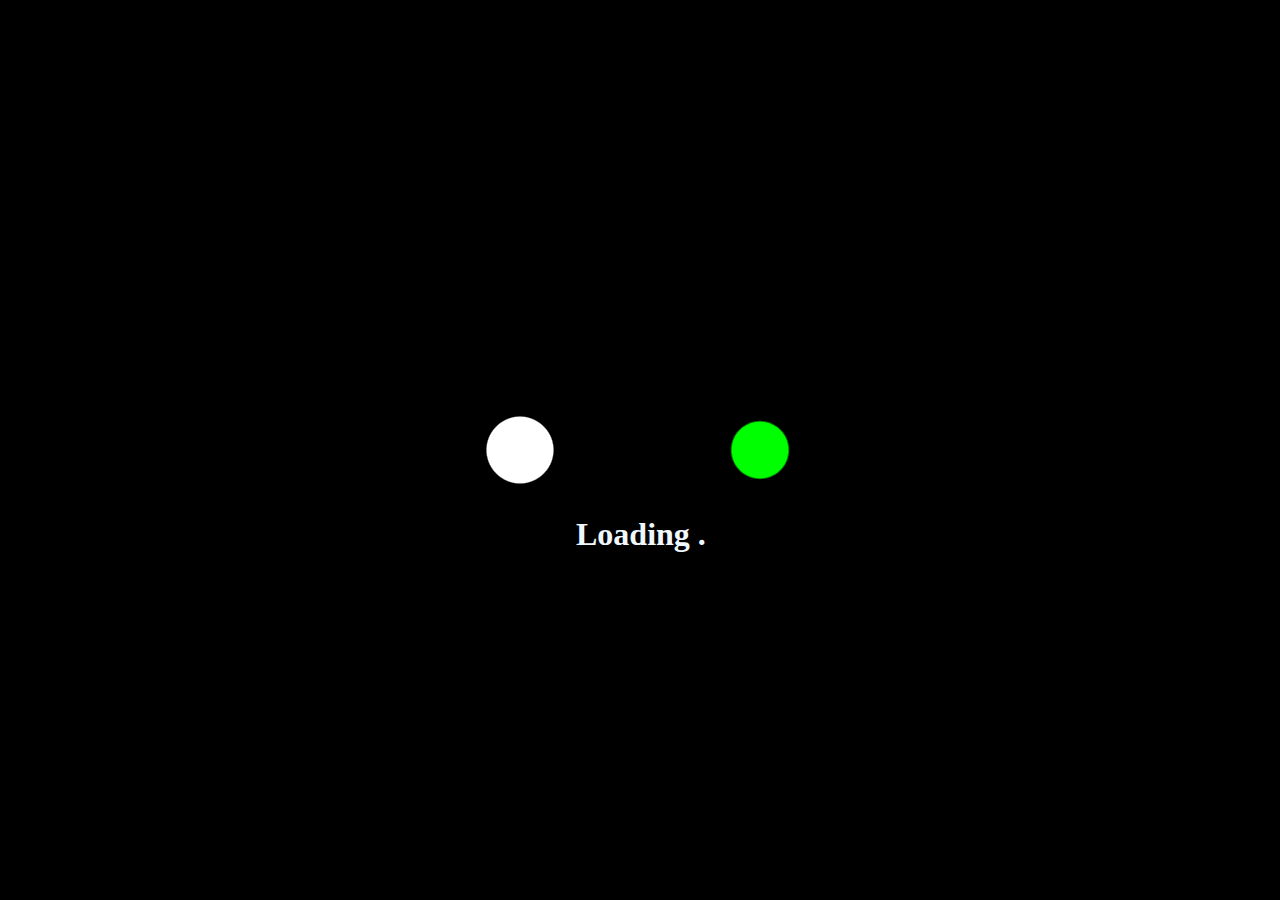
<file: index.html>
<!DOCTYPE html>
<html>
  <!--Author: ADAM
        Github: github.com/Adam Zein-adk
        Facebook: facebook.com/forkhaki
    -->
  <head>
    <title>Welcome SEA Salon</title>
    <meta name="viewport" content="width=device-width, initial-scale=1" />
    <link rel="shortcut icon" href="images/Iconslogo/rsz_logo_1-150x150.png" />

    <style>
      html,body{
          background:#000;
          margin:0;
      }
      .centered{
          width:400px;
          height:400px;
          position:absolute;
          top:50%;
          left:50%;
          transform:translate(-50%,-50%);
          background:#000;
          filter: blur(10px) contrast(20);
      }
      .circle-1,.circle-2{
          width:70px;
          height:70px;
          position:absolute;
          background:#fff;
          border-radius:50%;
          top:50%;left:50%;
          transform:translate(-50%,-50%);
      }

      /*
      The below code will animate the circle balls using css animation
      */
      .circle-1{
          left:20%;
          animation:osc-l 1.5s ease-in infinite;
          background-color: #fff;
      }
      .circle-2{
          left:80%;
          animation:osc-r 1.5s ease-in infinite;
          background: #2b2;
      }
      @keyframes osc-l{
          0%{left:20%;}
          50%{left:50%;}
          100%{left:20%;}
      }
      @keyframes osc-r{
          0%{left:80%;}
          50%{left:50%;}
          100%{left:80%;}
      }

      .text h1{
          color: aliceblue;
          top: 55%;
          position: absolute;
          left: 45%;
          font-weight: bold;
      }
      .text h1:after{
          content: ".";
          position: absolute;
          animation: caret infinite;
          animation-duration: 1.5s;
          animation-timing-function: steps(20, end);
      }


      @keyframes caret {
          0%, 100% {
            opacity: 0;
          }
          50% {
            opacity: 1;
          }
        }
    </style>
  </head>
  <body>
    <div class="centered">
      <div class="circle-1"></div>
      <div class="circle-2"></div>
    </div>
    <div class="text"><h1>Loading&nbsp;</h1></div>
    <script>
      //The below script changes the page to home after 2.3s using timeout function.
      setTimeout(function () {
        window.location.href = "home.html";
      }, 2300);
    </script>
  </body>
</html>
</file>
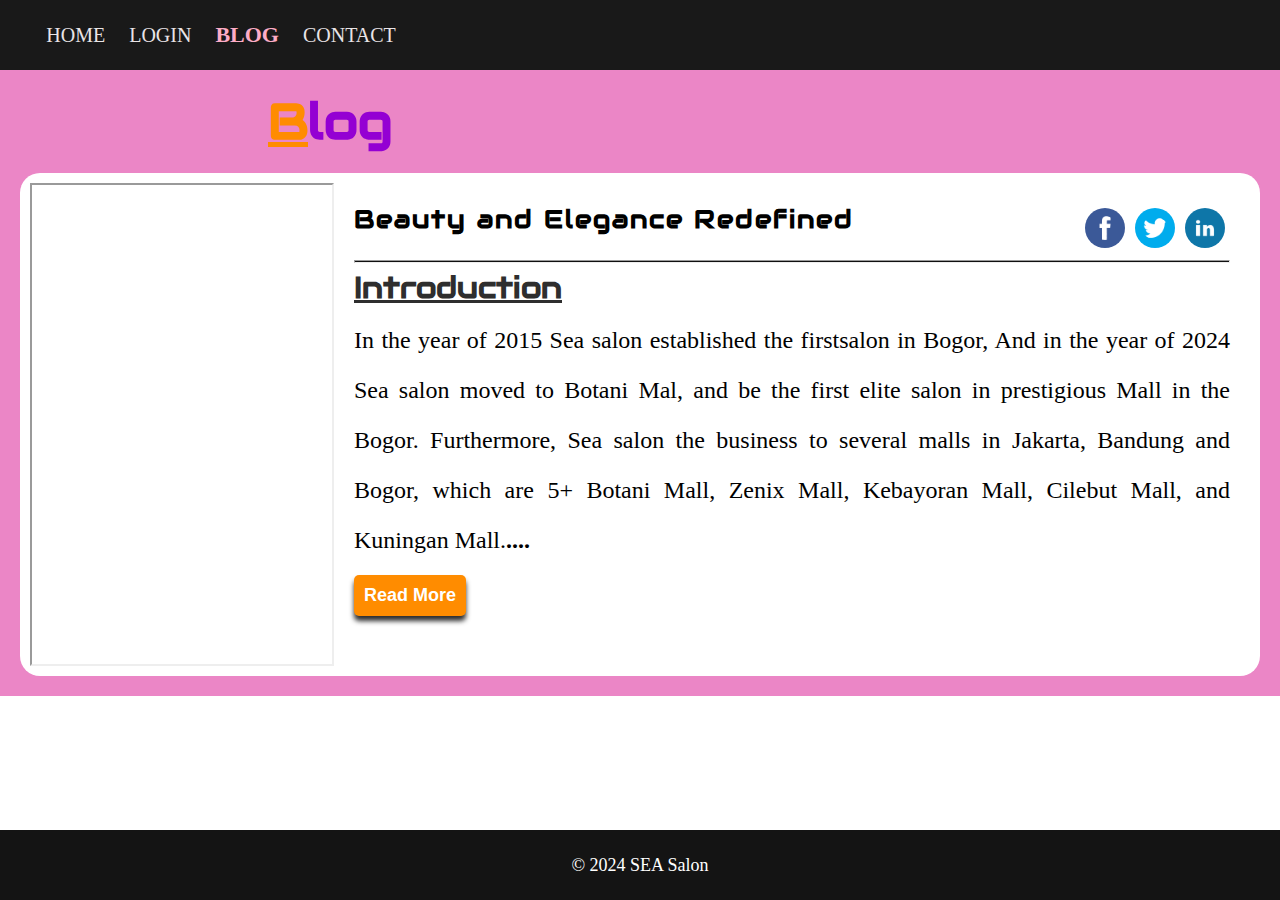
<file: blog.html>
<!DOCTYPE html>
<html>
    <head>
      <meta charset="utf-8">
      <meta lang="en">
       <meta name="viewport" content="width=device-width, initial-scale=1">
       <link rel="shortcut icon" href="images/Iconslogo/rsz_logo_1-150x150.png" />
        <link href="css/blog.css" type="text/css" rel="stylesheet">
        <link href="css/style.css" rel="stylesheet" type="text/css">
        <link href="https://fonts.googleapis.com/css?family=Audiowide|Baloo+Tamma|Kelly+Slab|Neucha|Righteous&display=swap" rel="stylesheet">
    <style>
        .toggle{
            height: 0px;
            background-color: #2e2e2e;
        }
        #open{
            color: rgb(248, 143, 196);
        }
        @media only screen and (max-width: 800px){
            .toggle{
                height: 50px;
            }
            
        }
    </style>
    </head>
    <body>
        <div class="toggle">
            <span style="font-size:40px;cursor:pointer;margin-left: 10px;" onclick="openNav()" id="open">&#9776; </span>
        </div>
       <div id="myNav" class="navbar" style="background-color: rgba(0,0,0,0.9);">
          <a href="javascript:void(0)" class="closebtn" onclick="closeNav()" id="close">&times;</a>
          <div class="navbar-content">
            <a href="home.html">Home</a>
            <a href="login.html">Login</a>
            <a href="blog.html" id="active">Blog</a>
            <a href="contact.html">Contact</a>
          </div>
        </div>
        <div class="blog">
           <h1 style="color:darkviolet; position: relative; left: 20%;"><span style="color: darkorange; text-decoration: underline">B</span>log</h1>
            <div class="blog-main">
            <div class="main-part" id="main">
               <div class="row">
                <iframe src="https://www.google.com/maps/embed?pb=!1m18!1m12!1m3!1d7927.130729743669!2d106.79904147224201!3d-6.576405692792957!2m3!1f0!2f0!3f0!3m2!1i1024!2i768!4f13.1!3m3!1m2!1s0x2e69c43be92fb7f9%3A0x709482523803356a!2sTanah%20Sareal%2C%20Kec.%20Tanah%20Sereal%2C%20Kota%20Bogor%2C%20Jawa%20Barat!5e0!3m2!1sid!2sid!4v1719903030228!5m2!1sid!2sid" 
                 allowfullscreen="" loading="lazy" referrerpolicy="no-referrer-when-downgrade"></iframe>
               </div>
               <div class="cont-text">
                 <div  class="blog-header">
                 <span class="social-icons">
                     
                      <a href="https://www.facebook.com/s.html" target="_blank"><img src="images/Iconslogo/facebook-32.png" class="fa-facebook"></a>
                      
                      <a href="https://twitter.com/share?url=https://.com.np&amp;text=Adam Zein%20Adhikari&amp;hashtags=Adam Zein Adhikari" target="_blank"><img src="images/Iconslogo/twitter-32.png" class="fa-twitter"></a>
                      
                      <a href="https://www.linkedin.com/sh://ad" target="_blank"><img src="images/Iconslogo/linkedin-32.png" class="fa-linkedin"></a>
                      
                  </span>
                  Beauty and Elegance Redefined
                  <hr style="clear: both; height: 3px; background-color: #101010">
                 </div>
                   <p><b><span class="h2">Introduction</span></b><br>In the year of 2015 Sea salon established the firstsalon in Bogor, And in the year of 2024 Sea salon moved to Botani Mal, and be the first elite salon in prestigious Mall in the Bogor. Furthermore, Sea salon the business to several malls in Jakarta, Bandung and Bogor, which are 5+ Botani Mall, Zenix Mall, Kebayoran Mall, Cilebut Mall, and Kuningan Mall.<span id="dots" style="font-weight: bold;">....</span><span id="more">Today, it a common term that denotes various tools, machines and equipment. These all tools are invented by human to make tasks faster, easier, comfortable and more convenient. Even though technology has gone a very long way in making life more convenient for every one of us, technology has also brought along a variety of negative effects that we cannot overlook.
                       <br><b><span class="h2">
                        Haircuts and Styling</span></b><br>
                   If we say how old is technology, then we can get variety of answers. But I want to say technology is as old a life itself. We have always had different forms of technology so it is very much difficult for us to point out the concurrent and the exact invention of technology at every point of our civilization. All the daily requirements and tools that we use including mobile phones, internet, gas stove, air conditions, bikes, vehicles, refrigerators, heater etc all are the inventions of technology. Technology helps us in almost all of the fields including education, agriculture, research and so on. For example, today we are able to chat with each other in real time only with the help of technology. We can have video conferencing, real time chatting, audio transfer. We can hear that somewhere due to technology people are using holographic technique to make a virtual reality which looks real and accurate.
                       <br><b><span class="h2">Manicure and Pedicure</span></b><br>
                   Due to advancement and rapid growth of technology it is fine to improve our life and the process of living. However, there is too rapid increase in the addiction level of technology and this addiction can be very dangerous and disastrous. Recently, due to the addiction of popular video game PUBG we have heard many incidents. A friend killed another due to just not giving something inside game, a child killed his parents in India because his parents restrict him from playing such game. Many such incidents were happened due to the addiction in technology. Another very good example is our cell phones, no matter where you go, you will find people busy and focused on their phone than the real world. Today, every one in this society uses vehicles to travel to very short distance which lacks physical exercise. This causes many chronic diseases including diabetes, High blood pressure etc.
                       <br><b><span class="h2">Facial Treatments</span></b><br>
                   Although we are getting a lot of benefits from technology, we too face many problems through it. The first and the worst condition that is faced by using technology is pollution. Due to drastic increase in pollution of our environment, we are facing new diseases, global warming and depletion of various resources. Valuable resources are in the phase of extinct. We are getting too high temperature in summer and too low in winter due to global warming caused by technology.  Because of excessive of entertainment provided by technology in our daily lives, people don’t go outside and enjoy the nature.<br>
                   The technology has both positive and negative impact on daily lifestyle.h nature).
                       <br><b><span class="h2">Conclusion</span></b><br>
                   We can tell technology to be very addictive as a result of its convenience and the easy comfort sources with much better entertainment that it offers. It is however important that a person try to find a balance between nature and technology and not get too much of technology. If one can be able to do this, it is sure that one’s life will be changed for a better and one would be able to live a happy and free of stress-free life.
                   </span></p>
                   <button onclick="myFunction()" id="myBtn" class="btn-more">Read more</button>
               </div>
            </div>
        </div>
        </div>
        
        <!--Copyright Information-->
        <div class="copyright">
            <p>&copy; 2024 <a href="https://Adam Zein1.com.np">SEA Salon</a></p>
        </div>
        <script>
            function myFunction() {
                var dots = document.getElementById("dots");
                var moreText = document.getElementById("more");
                var btnText = document.getElementById("myBtn");
                var main = document.getElementById("main");
                var coimg = document.getElementById("coimg");
              if (dots.style.display === "none") {
                  dots.style.display = "inline";
                  btnText.innerHTML = "Read more";
                  moreText.style.display = "none";
                  main.style.display = "flex";
                  coimg.style.width = "350px";
                  
                  
              } else {
                  dots.style.display = "none";
                  btnText.innerHTML = "Read less";
                  moreText.style.display = "inline";
                  main.style.display = "block";
                  coimg.style.width = "100%";
                  coimg.style.transition = "all 1s";
                }
        }
        </script>
        <script src="js/main.js" type="text/javascript"></script>
    </body>
</html>
</file>
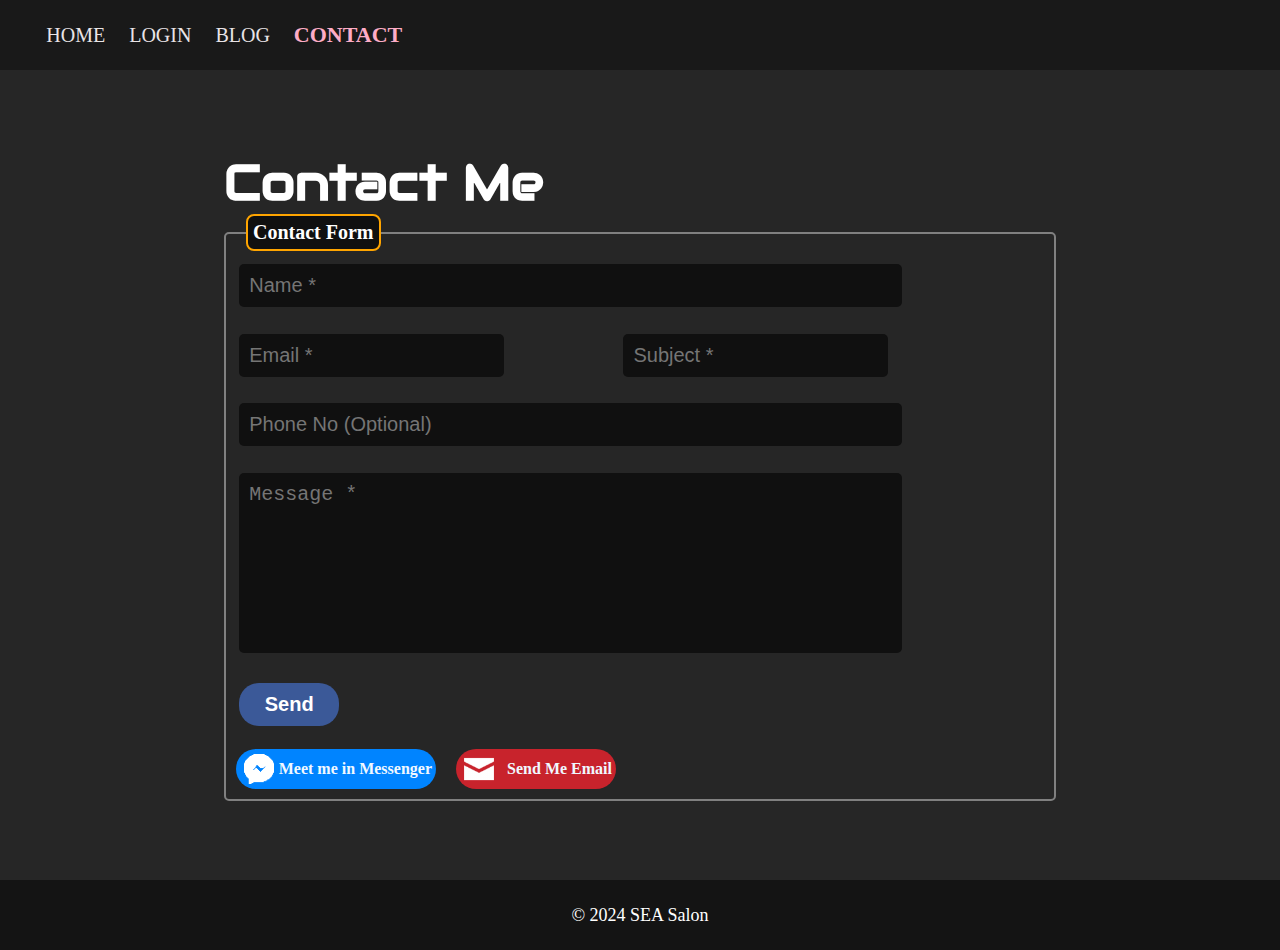
<file: contact.html>
<!DOCTYPE html>
<html>
    <head>
        <title>Contact Me</title>
        <meta charset="utf-8">
        <meta lang="en">
        <meta name="viewport" content="width=device-width, initial-scale=1">
       <link rel="shortcut icon" href="images/Iconslogo/rsz_logo_1-150x150.png" />
        <link href="css/contact.css" rel="stylesheet" type="text/css">
        <link href="css/style.css" type="text/css" rel="stylesheet">
        <link href="https://fonts.googleapis.com/css?family=Audiowide|Baloo+Tamma|Kelly+Slab|Neucha|Righteous&display=swap" rel="stylesheet">
        <style>
        .toggle{
            height: 0px;
            background-color: #2e2e2e;
        }
        #open{
            color: aliceblue;
        }
        @media only screen and (max-width: 800px){
            .toggle{
                height: 50px;
            }
            
        }
    </style>
    </head>
    <body>
        <div class="toggle">
            <span style="font-size:40px;cursor:pointer;margin-left: 10px;" onclick="openNav()" id="open">&#9776; </span>
        </div>
       <div id="myNav" class="navbar" style="background-color: rgba(0,0,0,0.9);">
          <a href="javascript:void(0)" class="closebtn" onclick="closeNav()" id="close">&times;</a>
          <div class="navbar-content">
            <a href="home.html">Home</a>
            <a href="login.html">Login</a>
            <a href="blog.html">Blog</a>
            <a href="gallery.html" id="active">Contact</a>
          </div>
        </div>
        
        <div class="contact-area" id="contact">
            <div class="text-part">
                <h1>Contact Me</h1>
                <fieldset>
                    <legend>Contact Form</legend>
                    <div class="cont-form">
                    <form onsubmit="return validateForm()">
                    <input type="text" id="name" placeholder="Name *"><br>
                    <input type="text" id="email" placeholder="Email *">
                    <input type="text" id="subject" placeholder="Subject *"><br>
                    <input type="text" placeholder="Phone No (Optional)" id="phone"><br>
                    <textarea id="message" placeholder="Message *"></textarea><br>
                    <button type="submit" id="btn-submit">Send</button>
                    <div class="soci-contact">
                       <a href="https://m.me/fhaki" target="_blank">
                        <div class="messenger">
                            <img src="images/Iconslogo/messengerf.png">
                            <div class="text">Meet me in Messenger</div>
                        </div>
                        </a>
                        <a href="mailto:adamzein432@gmail.com?subject=Site_Message&body=Hi" target="_blank">
                        <div class="email">
                             <img src="images/Iconslogo/envelope.png">
                            <div class="text">Send Me Email</div>
                        </div>
                        </a>
                    </div>
                    </form>
                </div>
                </fieldset>
            </div>
        </div>
        <!--This is for playing alert sound-->
        <audio id="alert" src="sound/alerts.mp3" preload="auto"></audio>
        <audio id="success" src="sound/success.mp3" preload="auto"></audio>

        <!--Copyright Information-->
        <div class="copyright">
            <p>&copy; 2024 <a href="https://adhikariAdam Zein1.com.np">SEA Salon</a></p>
        </div>
        <script src="js/main.js" type="text/javascript"></script>
        <script src="js/formValidate.js" type="text/javascript"></script>
    </body>
</html>
</file>
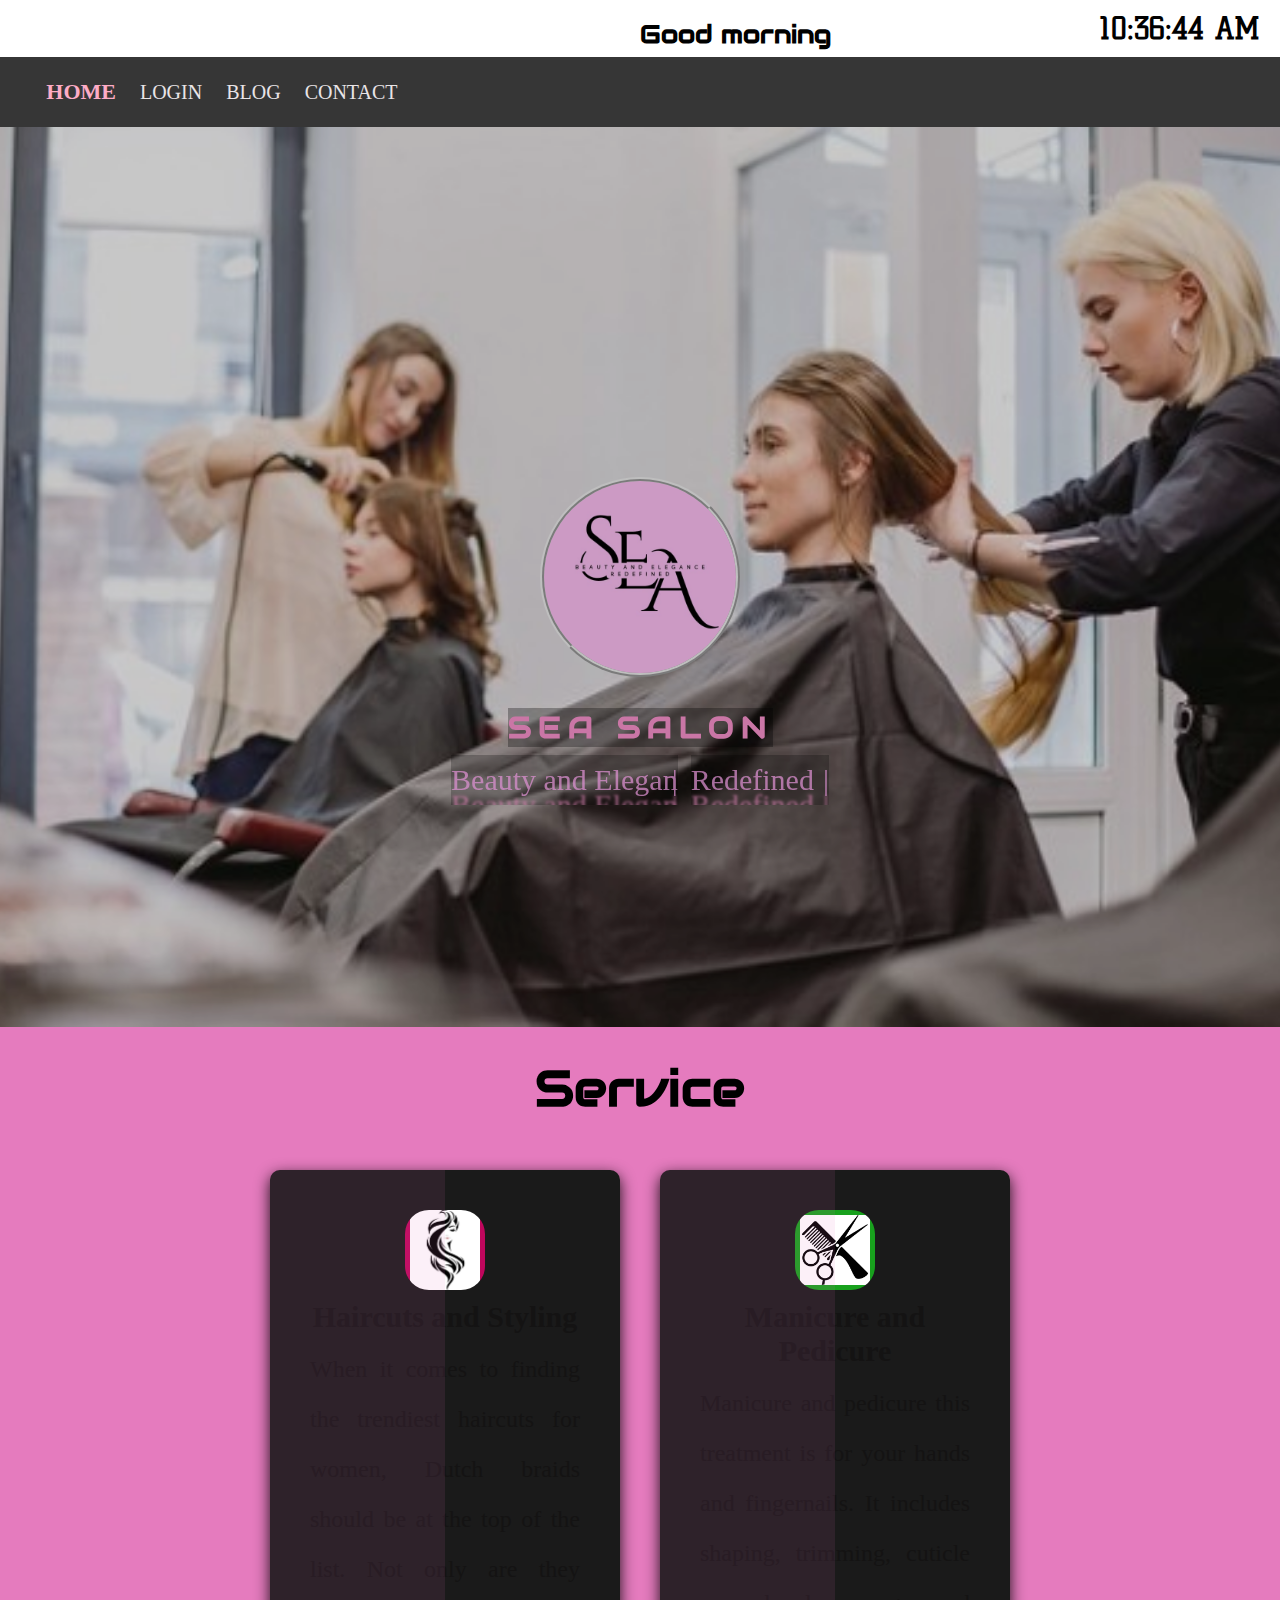
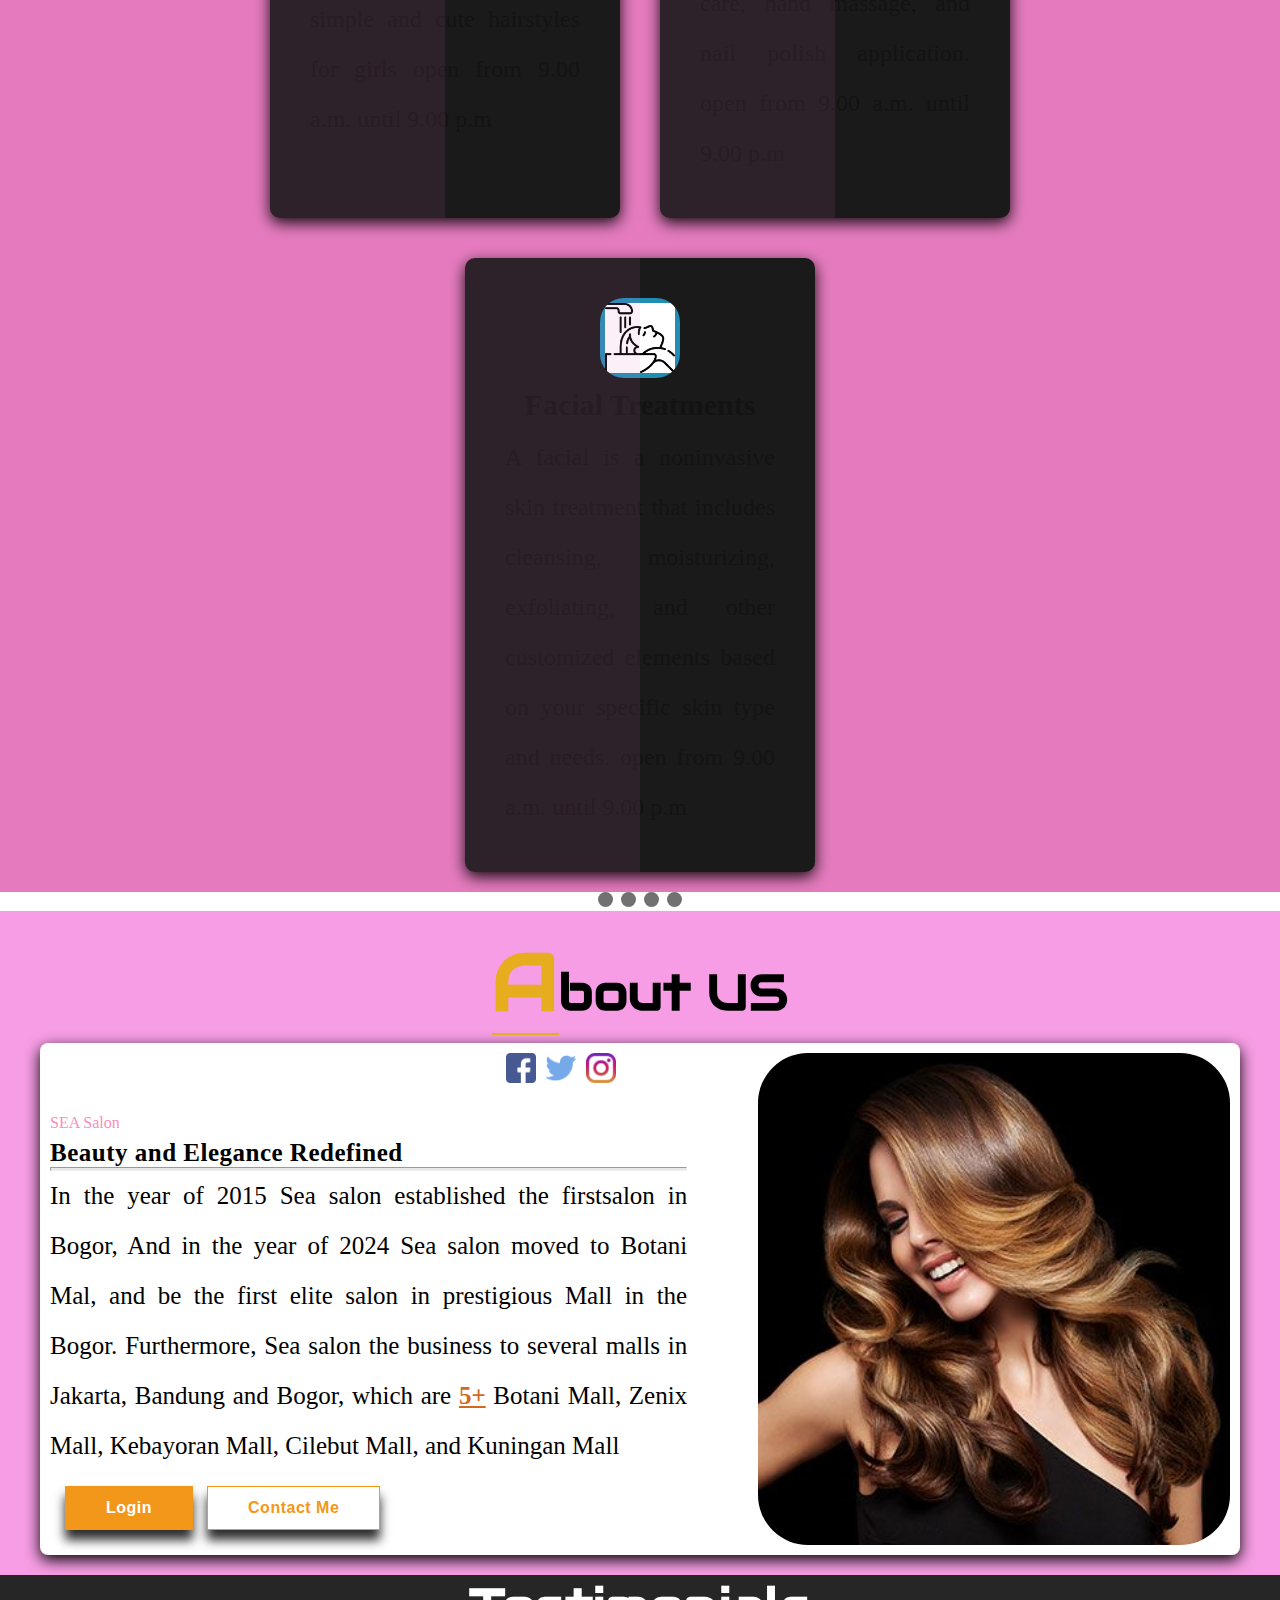
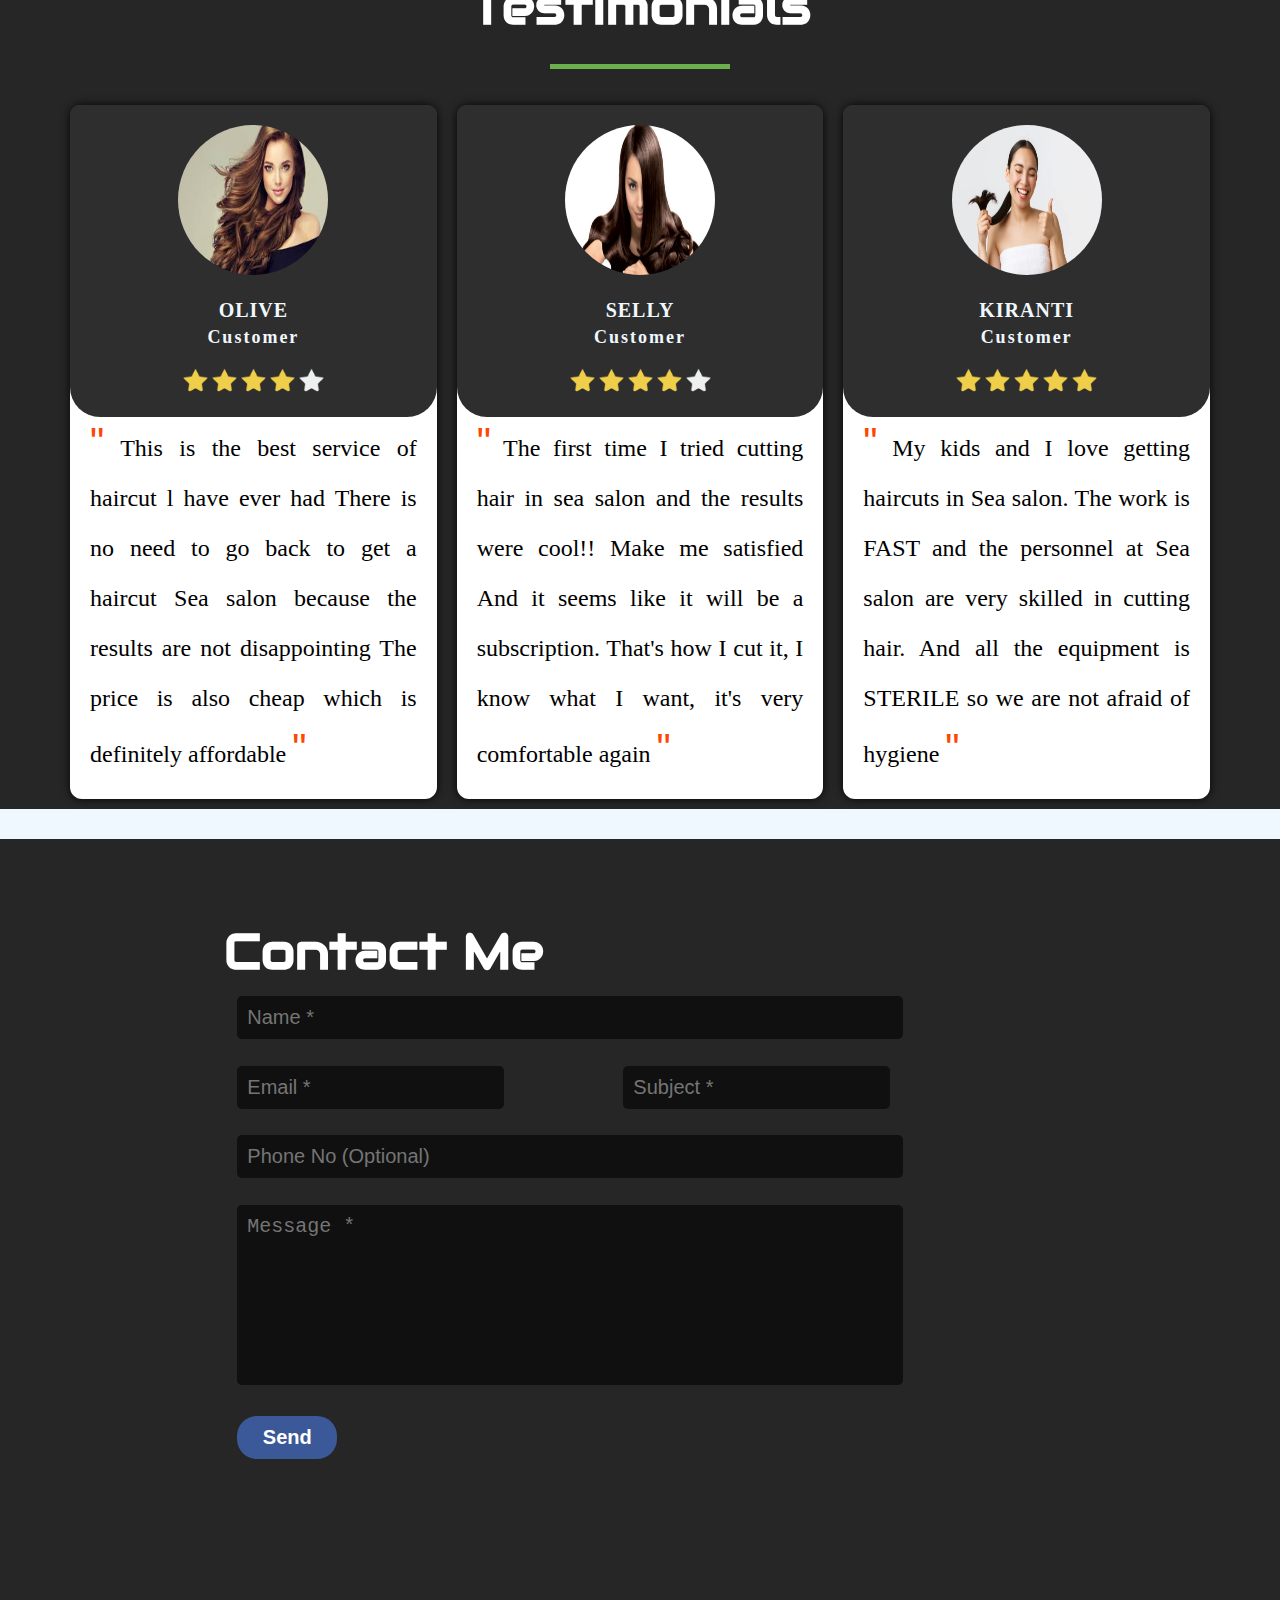
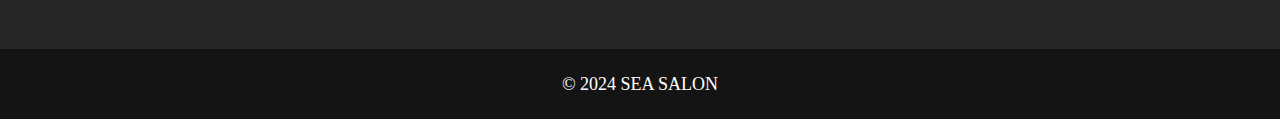
<file: home.html>
<!DOCTYPE html>
<html>
  <head>
    <title>SEA SALON</title>
    <meta charset="utf-8" />
    <meta lang="en" />
    <meta name="author" content="ADAM" />
    <meta name="viewport" content="width=device-width, initial-scale=1" />
    <link rel="shortcut icon" href="images/Iconslogo/rsz_logo_1-150x150.png" />
    <!--The below code is for importing google web fonts in html-->
    <link
      href="https://fonts.googleapis.com/css?family=Audiowide|Baloo+Tamma|Kelly+Slab|Neucha|Righteous&display=swap"
      rel="stylesheet"
    />
    <link href="css/style.css" type="text/css" rel="stylesheet" />
    <link rel="stylesheet" href="css/workslider.css" type="text/css" />
    <script src="js/formValidate.js" type="text/javascript"></script>
    <script src="js/main.js" type="text/javascript"></script>
  </head>
  <style>
    /*Internal CSS*/
    #time {
      float: right;
      font-size: 30px;
      margin: 10px;
      font-family: "kelly slab";
      margin-right: 20px;
      font-weight: bold;
    }
    @media only screen and (max-width: 800px) {
      #greet {
        visibility: hidden;
      }
      #time {
        margin: auto;
        font-family: "kelly slab";
      }
    }
    #greet {
      font-size: 25px;
      font-family: audiowide;
      position: absolute;
      left: 50%;
      top: 2%;
      font-weight: bold;
    }

    #center {
      text-align: center;
      padding: 30px;
    }
  </style>
  <body>
    <!--Header Section-->
    <div class="header">
      <!--Inline css in below line-->
      <span
        style="font-size: 40px; cursor: pointer; margin-left: 10px"
        onclick="openNav()"
        id="open"
        >&#9776;
      </span>
      <span class="greeting" id="greet"></span>
      <span id="time"></span>
    </div>

    <!--Navigation Section-->
    <div id="myNav" class="navbar">
      <a
        href="javascript:void(0)"
        class="closebtn"
        onclick="closeNav()"
        id="close"
        >&times;</a
      >
      <div class="navbar-content">
        <a href="#home" id="active">Home</a>
        <a href="login.html">Login</a>
        <a href="blog.html">Blog</a>
        <a href="contact.html">Contact</a>
      </div>
    </div>

    <!--Banner Section-->
    <div class="banner-area" id="home">
      <div class="title-image"></div>
      <div class="title-name">
        <p class="name">
          <span id="iden-name"></span><br />
          <span class="subtitle1" id="subtitle1">Beauty and Elegan</span>
          <span class="subtitle2" id="subtitle2"
            > Redefined &nbsp;</span
          >
        </p>
      </div>
    </div>

    <!--Services Section-->
    <div class="service-area" id="services">
      <div class="text-part">
        <h1 id="center" >Service</h1>
        <div class="container">
          <div class="box">
            <div class="icon"></div>
            <div class="content">
              <h3>Haircuts and Styling</h3>
              <p>
                When it comes to finding the trendiest haircuts for women, 
                Dutch braids should be at the top of the list. Not only are they 
                simple and cute hairstyles for girls open from 9.00 a.m. until 9.00 p.m
              </p>
            </div>
          </div>
          <div class="box">
            <div class="icon"></div>
            <div class="content">
              <h3>Manicure and Pedicure</h3>
              <p>
                Manicure and pedicure this treatment is for your hands and fingernails. It includes shaping, 
                trimming, cuticle care, hand massage, and nail polish application. open from 9.00 a.m. until 9.00 p.m
              </p>
            </div>
          </div>
          <div class="box">
            <div class="icon"></div>
            <div class="content">
              <h3>Facial Treatments</h3>
              <p>
                A facial is a noninvasive skin treatment that includes cleansing, moisturizing, exfoliating, 
                and other customized elements based on your specific skin type and needs. open from 9.00 a.m. until 9.00 p.m 
              </p>
            </div>
          </div>
        </div>
      </div>
    </div>

   

        <div style="text-align: center">
          <span class="dot" onclick="currentSlide(1)"></span>
          <span class="dot" onclick="currentSlide(2)"></span>
          <span class="dot" onclick="currentSlide(3)"></span>
          <span class="dot" onclick="currentSlide(4)"></span>
        </div>
      </div>
    </div>

    <!--About Section-->
    <div class="about-area" id="about">
      <div class="text-part-abt">
        <h1 style="text-align: center; padding-bottom: 10px">
          <span
            style="
              font-size: 80px;
              text-decoration: none;
              border-bottom: 2px solid rgb(230, 173, 30);
              color: rgb(230, 173, 30);
            "
            >A</span
          >bout US
        </h1>
        <div class="about">
          <div class="abt-content">
            <div class="rem-part">
              <div class="social-media">
                <div class="icons">
                  <a
                    href="https://www.facebook.com/fi"
                    target="
                            "
                    ><img src="images/Iconslogo/facebook.png"
                  /></a>
                  <a href="https://twitter.com/h" target="_blank"
                    ><img src="images/Iconslogo/twitter.png"
                  /></a>
                  <a
                    href="https://www.instagram.com/./"
                    target="_blank"
                    ><img src="images/Iconslogo/instagram.png"
                  /></a>
                </div>
              </div>
              <div class="left-part">
                <span class="h2"
                  ></span>
                  <span style="color: rgb(250, 141, 187)">SEA Salon</span></span
                ><br />
                <span class="h3">Beauty and Elegance Redefined</span>
                <hr />
                <p style="font-size: 25px">
                  In the year of 2015 Sea salon established the firstsalon in Bogor, And in the year of 2024 
                  Sea salon moved to Botani Mal, and be the 
                  first elite salon in prestigious Mall in the Bogor. 
                  Furthermore, Sea salon the business 
                  to several malls in Jakarta, Bandung and Bogor, which are
                  <span style="font-size: 25px; color: chocolate"
                    ><b style="text-decoration: underline">5+</b></span
                  >
                  Botani Mall, Zenix Mall, Kebayoran Mall, Cilebut Mall, and Kuningan Mall
                </p>
              </div>
              <div class="abt-btn">
                <button
                  type="button"
                  onclick="window.location.href='login.html';"
                  class="button1"
                >
                  Login
                </button>
                <button
                  type="button"
                  onclick="window.location.href='#contact';"
                  class="button2"
                >
                  Contact Me
                </button>
              </div>
            </div>
            <div class="img-part">
              <div class="img"></div>
            </div>
          </div>
        </div>
      </div>
    </div>

    <!--Testimonial Section-->
    <div class="testimonial-area" id="testimonial">
      <div class="testimonials">
        <div class="inner">
          <h1>Testimonials</h1>
          <div class="border"></div>
          <div class="row">
            <div class="col">
              <div class="testimonial">
                <div class="head-testi">
                  <img src="images/testi 1.jpg" alt="Md Tech101" />
                  <div class="name-testi">Olive</div>
                  <div class="subname-testi">
                    customer <br />
                  </div>
                  <div class="stars">
                    <img src="images/Iconslogo/star_gold.png" />
                    <img src="images/Iconslogo/star_gold.png" />
                    <img src="images/Iconslogo/star_gold.png" />
                    <img src="images/Iconslogo/star_gold.png" />
                    <img src="images/Iconslogo/star_gray.png" />
                  </div>
                </div>
                <div class="testi-content">
                  <p>
                    This is the best service of haircut l have ever had
                    There is no need to go back to get a haircut Sea salon because the results are not disappointing
                    The price is also cheap which is definitely affordable 
                  </p>
                </div>
              </div>
            </div>
            <div class="col">
              <div class="testimonial">
                <div class="head-testi">
                  <img src="images/testi2.jpg" alt="Janaki Gurung" />
                  <div class="name-testi">Selly</div>
                  <div class="subname-testi">customer<br /></div>
                  <div class="stars">
                    <img src="images/Iconslogo/star_gold.png" />
                    <img src="images/Iconslogo/star_gold.png" />
                    <img src="images/Iconslogo/star_gold.png" />
                    <img src="images/Iconslogo/star_gold.png" />
                    <img src="images/Iconslogo/star_gray.png" />
                  </div>
                </div>
                <div class="testi-content">
                  <p>
                    The first time I tried cutting hair in sea salon and the results were cool!! Make me 
                    satisfied And it seems like it will be a subscription. 
                    That's how I cut it, I know what I want, it's very comfortable again
                  </p>
                </div>
              </div>
            </div>

            <div class="col">
              <div class="testimonial">
                <div class="head-testi">
                  <img src="images/testi3.jpg" alt="Ajay" />
                  <div class="name-testi">Kiranti</div>
                  <div class="subname-testi">customer<br /></div>
                  <div class="stars">
                    <img src="images/Iconslogo/star_gold.png" />
                    <img src="images/Iconslogo/star_gold.png" />
                    <img src="images/Iconslogo/star_gold.png" />
                    <img src="images/Iconslogo/star_gold.png" />
                    <img src="images/Iconslogo/star_gold.png" />
                  </div>
                </div>
                <div class="testi-content">
                  <p>
                    My kids and I love getting haircuts in Sea salon. The work is FAST and the personnel 
                    at Sea salon are very skilled in cutting hair. 
                    And all the equipment is STERILE so we are not afraid of hygiene
                  </p>
                </div>
              </div>
            </div>
          </div>
        </div>
      </div>
    </div>
    <div class="divider"></div>
    <div class="contact-area" id="contact">
      <div class="text-part">
        <h1>Contact Me</h1>
        <div class="cont-form">
          <form onsubmit="return validateForm()">
            <input type="text" id="name" placeholder="Name *" /><br />
            <input type="text" id="email" placeholder="Email *" />
            <input type="text" id="subject" placeholder="Subject *" /><br />
            <input
              type="text"
              placeholder="Phone No (Optional)"
              id="phone"
            /><br />
            <textarea id="message" placeholder="Message *"></textarea><br />
            <button type="submit" id="btn-submit">Send</button>
          </form>
        </div>
      </div>
    </div>
    <!--This is for playing alert sound-->
    <audio id="alert" src="sound/alerts.mp3" preload="auto"></audio>
    <audio id="success" src="sound/success.mp3" preload="auto"></audio>

    <div class="cta hide" id="goup">
      <a href="#home"><img src="images/Iconslogo/arrup.png" /></a>
    </div>

    <!--Copyright Information-->
    <div class="copyright">
      <p>
        &copy; 2024
        <a href="https://adhikariAdam Zein1.com.np">SEA SALON</a>
      </p>
    </div>
    <script>
      //handles goup button
      myID = document.getElementById("goup");

      var myScrollFunc = function () {
        var y = window.scrollY;
        if (y >= 800) {
          myID.className = "cta show";
        } else {
          myID.className = "cta hide";
        }
      };
      window.addEventListener("scroll", myScrollFunc);

      //The below line dynamically change the name in banner area.
      document.getElementById("iden-name").innerHTML = "SEA SALON";

      /*
                The below code is used to slide/change image infinitely using for loop.
                A single image will be available only for 2.5s and after that it automatically changes another image
            */
      var slideIndex = 0;
      showSlides();
      function showSlides() {
        var i;
        var slides = document.getElementsByClassName("imgrel");
        var dots = document.getElementsByClassName("dot");
        for (i = 0; i < slides.length; i++) {
          slides[i].style.display = "none";
        }
        slideIndex++;
        if (slideIndex > slides.length) {
          slideIndex = 1;
        }
        for (i = 0; i < dots.length; i++) {
          dots[i].className = dots[i].className.replace(" active", "");
        }
        slides[slideIndex - 1].style.display = "block";
        dots[slideIndex - 1].className += " active";
        setTimeout(showSlides, 2500);
      }

      //The below is used to make navigation bar sticky
      //when we scroll up the navigation bar will stick on top of page
      window.onscroll = function () {
        stickFunction();
      };
      var navbar = document.getElementById("myNav");
      var sticky = navbar.offsetTop;

      function stickFunction() {
        if (window.pageYOffset >= sticky) {
          navbar.classList.add("sticky");
        } else {
          navbar.classList.remove("sticky");
        }
      }
    </script>
  </body>
</html>
</file>
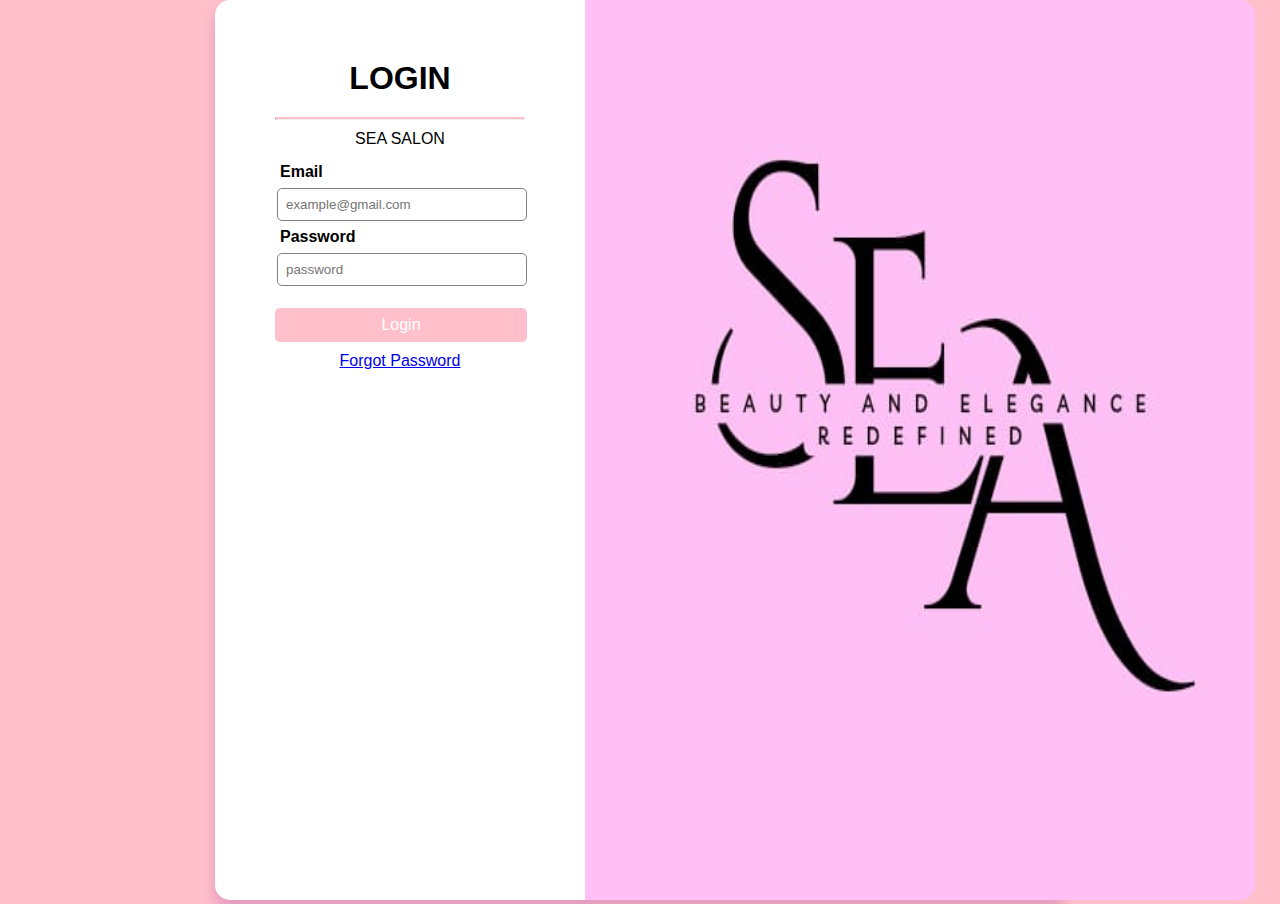
<file: login.html>
<!DOCTYPE html>
<html lang="en">
<head>
<title>Login</title>
<link rel="stylesheet" href="css/login.css">
</head>
<body>
    
<div class="container">
    
    <div class="login">
        <form action="">
            <h1>Login</h1>
            <hr>
            <p>SEA SALON</p>
            <label for="">Email</label>
            <input type="text"
            placeholder="example@gmail.com">
            <label for="">Password</label>
            <input type="password"
            placeholder="password">
            <button>Login</button>
            <p>
                <a href="#">Forgot Password</a>
            </p>
        </form>
    </div>
    <div class="right">
        <img src="images/SEA.jpg" alt="">
    </div>

</div>
</body>
</html>
</file>
<file: css/blog.css>
*{
    box-sizing: border-box;
}
.blog{
    width: 100%;
    overflow: hidden;
    padding: 20px;
    background: #eb86c6;
    margin-bottom: 60px;
}
.blog-main{
    display: flex;
    max-width: 1300px;
    flex-wrap: wrap;
    margin: auto;
}
@media (max-width: 968px){
    .blog-main{
        flex-direction: column;
    }
    .cont-img{
        width: 100% !important;
        margin: 10px;
        height: 400px;
    }
}
.main-part{
    flex: 75%;
    display: flex;
    flex-wrap: wrap;
    justify-content: space-around;
    padding: 10px;
    margin-top: 20px;
    background-color: #fff;
    text-align: justify;
    border-radius: 20px;
}
.cont-img{
    width: 150px;
    height: 350px;
    max-height: 500px;
    border-radius: 8px;
    background-image: url(../images/blog.jpg);
    background-position: center;
    background-size: cover;
}
.cont-text{
    flex: 1;
    padding: 20px;
}
#more {
    display: none;
}
.btn-more{
    padding: 10px;
    margin-top: 10px;
    margin-bottom: 30px;
    border: none;
    border-radius: 5px;
    background-color: darkorange;
    color: #fff;
    font-weight: bold;
    font-size: 18px;
    text-transform: capitalize;
    box-shadow: 0px 5px 5px #2e2e2e;
}
.btn-more:hover{
    cursor: pointer;
}
.btn-more:active{
    transform: translateY(5px);
}
.social-icons{
    float: right;
    margin-left: 5px;
    padding: 5px;
}
.fa-facebook{
    background-color: #3b5998;
}
.fa-twitter{
    background-color: #00aced;
}
.fa-linkedin{
    background-color: #0e76a8;
}
.fa-facebook, .fa-twitter, .fa-linkedin{
    color: #fff;
    padding: 8px;
    width: 40px;
    text-align: center;
    height: 40px;
    border-radius: 20px;
    transition: .5s;
}
.fa-facebook:hover{
    transform: translateY(-10px);
    transition: .5s;
}
.fa-twitter:hover{
    transform: translateY(-10px);
    transition: .5s;
}
.fa-linkedin:hover{
    transform: translateY(-10px);
    transition: .5s;
}
.blog-header{
    font-size: 25px;
    font-weight: bold;
    font-family: 'audiowide';
    text-align: left;
    letter-spacing: 2px;
}
.copyright{
    position: fixed;
    bottom: 0;
    
}
.h2{
    font-size: 30px;
    font-weight: bold;
    font-family: audiowide;
    color: #2e2e2e;
    text-decoration: underline;
}
</file>
<file: css/style.css>
* {
  box-sizing: border-box;
  margin: 0;
  padding: 0;
}

/*
    CSS for header and navbar
*/
.header img {
  width: 100px;
  height: 60px;
  background-image: url(images/Iconslogo/lo);

}
.navbar {
  overflow: hidden;
  display: flex;
  flex-direction: row;
  justify-content: flex-start;
  align-items: center;
  flex-wrap: wrap;
  background-color: rgb(0, 0, 0, 0.79);
  width: 100%;
  height: 70px;
  z-index: 1;
}
.navbar a {
  margin-left: 10px;
  padding: 5px;
  font-size: 20px;
  color: #e9e4e7;
  font-family: "Arial" monospace;
  text-decoration: none;
  text-transform: uppercase;
}
.navbar a:hover {
  padding: 10px;
  font-weight: bold;
  color: aqua;
}

.sticky {
  position: fixed;
  top: 0;
  width: 100%;
}

.sticky + .banner-area {
  padding-top: 60px;
}
#open {
  visibility: hidden;
}
#close {
  visibility: hidden;
}
#active {
  color: rgb(253, 172, 198);
  font-size: 22px;
  font-weight: bold;
}

.sticky {
  position: fixed;
  top: 0;
  width: 100%;
}

.sticky + .banner-area {
  padding-top: 60px;
}

@media only screen and (max-width: 800px) {
  #open {
    visibility: visible;
  }
  #close {
    visibility: visible;
  }
  .header img {
    visibility: hidden;
    width: 0px;
    height: 0px;
  }
  .header {
    background-color: rgb(0, 0, 0, 0.79);
    color: white;
  }
  .navbar {
    width: 0;
    height: 100%;
    position: fixed;
    z-index: 1;
    top: 0;
    left: 0;
    background-color: rgba(0, 0, 0, 0.9);
    overflow-x: hidden;
    transition: 0.5s;
  }

  .navbar-content {
    position: relative;
    top: 0px;
    width: 100%;
    text-align: center;
    margin-top: 0px;
  }

  .navbar a {
    padding: 8px;
    text-decoration: none;
    text-align: left;
    padding-left: 30px;
    font-size: 26px;
    color: #fb86d6;
    display: block;
    transition: 0.3s;
  }

  .navbar a:hover,
  .navbar a:focus {
    color: #f08ce1;
  }

  .navbar .closebtn {
    position: absolute;
    top: 0px;
    right: 5px;
    font-size: 60px;
  }
}

/*
    CSS for banner area
*/

.banner-area {
  position: relative;
  transition: 2s;
  background-image: url(../images/salon1.jpg);
  background-size: cover;
  background-position: center;
  width: 100%;
  height: 100vh;
  filter: brightness(80%);
}


.title-image {
  position: absolute;
  width: 200px;
  height: 200px;
  background-image: url(../images/SEA.jpg);
  background-size: cover;
  background-position: center;
  top: 50%;
  left: 50%;
  transition: 1s;
  border: 4px;
  border-style: ridge;
  border-radius: 50%;
  transform: translate(-50%, -50%);
  filter: brightness(100%);
}
.title-image:hover {
  filter: brightness(90%);
  transition: 1s;
  box-shadow: 5px 5px 5px #fbfbac;
}
.title-name {
  left: 0;
  position: absolute;
  text-align: center;
  top: 64%;
  width: 100%;
  color: white;
  text-transform: uppercase;
  letter-spacing: 1.5px;
}
#iden-name {
  font-size: 30px;
  background-color: rgba(0, 0, 0, 0.3);
  font-family: "audiowide";
}
.subtitle1,
.subtitle2 {
  text-shadow: 0px 25px 3px #f293c7;
  font-size: 30px;
  background-color: rgba(0, 0, 0, 0.3);
  color: #fea6f1;
  font-family: "baloo tamma";
}
.title-name p {
  color: #fc94d0;
  font-weight: bold;
  letter-spacing: 7px;
}
.subtitle1,
.subtitle2 {
  letter-spacing: 0px;
  text-transform: none;
  opacity: 0.8;
  font-weight: 100;
}
.subtitle1 {
  animation: subtitle1;
}
.subtitle2 {
  animation: subtitle2;
}

.subtitle1,
.subtitle2 {
  overflow: hidden;
  white-space: nowrap;
  display: inline-block;
  position: relative;
  animation-duration: 15s;
  animation-timing-function: steps(25, end);
  animation-iteration-count: infinite;
}

.subtitle1::after,
.subtitle2::after {
  content: " | ";
  position: absolute;
  right: 0;
  animation: caret infinite;
  animation-duration: 0.8s;
  animation-timing-function: steps(20, end);
}

@keyframes subtitle2 {
  0%,
  50%,
  100% {
    width: 0;
  }

  60%,
  90% {
    width: 12em;
  }
}

@keyframes subtitle1 {
  0%,
  50%,
  100% {
    width: 0;
  }
  10%,
  40% {
    width: 11em;
  }
}

@keyframes caret {
  0%,
  100% {
    opacity: 0;
  }
  50% {
    opacity: 1;
  }
}

/*
    CSS for blog, contact, testimonial area
*/
.blog-area,
.contact-area {
  position: relative;
  display: flex;
  justify-content: space-around;
  align-items: center;
  flex-wrap: wrap;
  flex-direction: row;
  width: 100%;
  height: 90vh;
}
.testimonial-area {
  position: relative;
  display: flex;
  justify-content: space-around;
  align-items: center;
  flex-wrap: wrap;
  flex-direction: row;
  width: 100%;
  height: auto;
}

/*
    CSS for about area
*/
.about-area {
  position: relative;
  background: rgb(247, 157, 229);
  padding: 20px;
  color: #000;
  width: 100%;
  height: auto;
  padding: 20px;
}
.about {
  margin: 0 auto;
  background-color: #fff;
  padding: 10px;
  box-sizing: border-box;
  border-radius: 8px;
  box-shadow: 0 5px 15px #000;
  max-width: 1200px;
}
.icons {
  display: flex;
  margin-right: 20%;
  flex-direction: row;
  justify-content: flex-end;
}
.icons a img {
  width: 30px;
  margin-left: 10px;
}
.icons a img:active {
  transform: translateY(5px);
}
.rem-part .h2 {
  font-size: 45px;
  font-weight: bold;
  letter-spacing: 1px;
}
.rem-part .h3 {
  font-size: 25px;
  font-weight: bold;
  letter-spacing: 0.5px;
}
.left-part p {
  width: 90%;
  text-align: justify;
}
.abt-content {
  display: flex;
}
.rem-part {
  flex-basis: 60%;
}
.abt-content hr {
  height: 4px;
  background-color: #eae7e7;
  width: 90%;
  left: 0;
}
.img-part {
  width: 40%;
  height: auto;
  display: flex;
}
.img {
  width: 100%;
  border-radius: 50px;
  float: right;
  background-image: url(../images/zanak.jpg);
  background-size: cover;
  background-position: center;
}
@media (max-width: 900px) {
  .icons {
    margin-right: 2%;
  }
  .img-part {
    width: 0;
    visibility: hidden;
  }
  .left-part p {
    width: 100%;
    text-align: justify;
    font-size: 20px;
  }
  .abt-content {
    display: flex;
  }
  .abt-content hr {
    visibility: hidden;
    width: 0px;
  }
  .rem-part {
    flex-basis: 100%;
  }
}
.abt-btn {
  padding: 10px;
}
.abt-btn .button1 {
  padding: 12px 40px;
  border-radius: 0;
  margin: 5px;
  font-size: 16px;
  color: #ffffff;
  font-weight: 600;
  background-color: #f3971b;
  border: 1px solid transparent;
  letter-spacing: 0.5px;
  cursor: pointer;
  transition: all 0.5s ease;
  box-shadow: 0px 10px 10px #2e2e2e;
}
.abt-btn .button1:hover {
  border: 1px solid #f3971b;
  color: #f3971b;
  background-color: transparent;
}
.abt-btn button:active {
  box-shadow: none;
  transform: translateY(10px);
}
.abt-btn .button2 {
  padding: 12px 40px;
  border-radius: 0;
  margin: 5px;
  font-size: 16px;
  color: #f3971b;
  background-color: transparent;
  font-weight: 600;
  border: 1px solid #f3971b;
  letter-spacing: 0.5px;
  cursor: pointer;
  transition: all 0.5s ease;
  box-shadow: 0px 10px 10px #2e2e2e;
}
.abt-btn .button2:hover {
  color: #ffffff;
  background-color: #f3971b;
}
.abt-btn button:active {
  box-shadow: none;
  transform: translateY(10px);
}

/*
    CSS for service area
*/
.service-area {
  position: relative;
  display: flex;
  justify-content: center;
  align-items: center;
  flex-wrap: wrap;
  flex-direction: row;
  width: 100%;
  height: auto;
}
.container {
  display: flex;
  flex-wrap: wrap;
  justify-content: center;
}
.container .box {
  position: relative;
  width: 350px;
  padding: 40px;
  min-height: 600px;
  background: #1a1a1a;
  box-shadow: 0 5px 15px rgba(0, 0, 0, 0.9);
  border-radius: 10px;
  margin: 20px;
  box-sizing: border-box;
  overflow: hidden;
  text-align: center;
  color: rgb(20, 19, 19);
}
.container .box::before {
  content: "";
  width: 50%;
  height: 100%;
  position: absolute;
  top: 0;
  left: 0;
  background: rgba(223, 107, 188, 0.1);
  z-index: 2;
}
.container .box .icon {
  width: 80px;
  height: 80px;
  color: #fff;
  background-color: #000;
  display: flex;
  justify-content: center;
  align-items: center;
  margin: 0 auto;
  border-radius: 30%;
  font-size: 40px;
  font-weight: 700;
  transition: 0.5s;
}
.container .box:nth-child(1) .icon {
  box-shadow: 0 0 0 0 #bf065c;
  background: #bf065c;
  background-image: url(../images/Iconslogo/icon\ salon1.jpg);
  background-position: center;
  background-size: 70px;
  background-repeat: no-repeat;
}
.container .box:nth-child(1):hover .icon {
  box-shadow: 0 0 0 400px #bf065c;
}

.container .box:nth-child(2) .icon {
  box-shadow: 0 0 0 0 #18a11d;
  background: #18a11d;
  background-image: url(../images/Iconslogo/icon\ salon3.jpg);
  background-position: center;
  background-size: 70px;
  background-repeat: no-repeat;
}
.container .box:nth-child(2):hover .icon {
  box-shadow: 0 0 0 400px #18a11d;
}

.container .box:nth-child(3) .icon {
  box-shadow: 0 0 0 0 #218db5;
  background: #218db5;
  background-image: url(../images/Iconslogo/icon\ salon2.jpg);
  background-position: center;
  background-size: 70px;
  background-repeat: no-repeat;
}
.container .box:nth-child(3):hover .icon {
  box-shadow: 0 0 0 400px #218db5;
}
.container .box .content {
  position: relative;
  z-index: 1;
  transition: 0.5s;
}
.container .box:hover .content {
  color: #fff;
}
.container .box .content h3 {
  font-size: 30px;
  margin: 10px 0;
  padding: 0;
}
.container .box .content p {
  margin: 0;
  text-align: justify;
  padding: 0;
}
/*
    CSS for who do i work with section
*/
.corpwork-area {
  position: relative;
  display: flex;
  justify-content: space-around;
  align-items: center;
  flex-wrap: wrap;
  flex-direction: row;
  padding: 20px;
  width: 100%;
  height: 60vh;
}

@media only screen and (max-width: 1000px) {
  .corpwork-area {
    width: 100%;
    height: 70vh;
  }
}
.text-part {
  width: 65%;
  height: 80%;
  text-align: justify;
}
h1 {
  font-size: 50px;
  font-family: "Audiowide";
}
p {
  font-size: 24px;
  line-height: 50px;
}
.service-area,
.blog-area {
  background: #e57bbe;
}
.corpwork-area,
.contact-area,
.testimonial-area {
  background: #262626;
  color: #fff;
}

/*
    CSS for Testimonial
*/
.testimonials {
  text-align: center;
}
.testimonial p {
  text-align: justify;
}
.testimonial p::after {
  content: '"';
  font-size: 40px;
  color: orangered;
  font-family: sans-serif;
}
.testimonial p::before {
  content: '"';
  font-size: 40px;
  color: orangered;
  font-family: sans-serif;
}
.inner {
  max-width: 1200px;
  margin: auto;
  overflow: hidden;
  padding: 0 20px;
}

.border {
  width: 180px;
  height: 5px;
  background: #6ab04c;
  margin: 26px auto;
}

.row {
  display: flex;
  flex-wrap: wrap;
  justify-content: center;
}
.col {
  flex: 33.33%;
  max-width: 33.33%;
  box-sizing: border-box;
  padding: 10px;
}
.testimonial {
  background: #fff;
  border-radius: 12px;
  box-shadow: 0px 0px 10px rgb(0, 0, 0, 0.9);
}
.testi-content {
  padding: 20px;
  padding-top: 0;
  color: #000;
}
.head-testi {
  background-color: #2e2e2e;
  border-radius: 9px;
  border-bottom-left-radius: 30px;
  border-bottom-right-radius: 30px;
  color: aliceblue;
  padding: 20px;
}
.testimonial img {
  width: 150px;
  height: 150px;
  border-radius: 50%;
}
.name-testi {
  font-size: 20px;
  font-weight: bold;
  letter-spacing: 1px;
  text-transform: uppercase;
  margin: 20px;
  margin-bottom: 0px;
}
.subname-testi {
  font-size: 18px;
  letter-spacing: 2px;
  font-weight: bold;
  text-transform: capitalize;
  margin: 20px;
  margin-top: 5px;
}
.stars img {
  width: 25px;
  height: 25px;
}

@media screen and (max-width: 1100px) {
  .testimonial-area {
    height: auto;
  }
}
@media screen and (max-width: 960px) {
  .col {
    flex: 100%;
    max-width: 80%;
  }
}

@media screen and (max-width: 600px) {
  .col {
    flex: 100%;
    max-width: 100%;
  }
}

.divider {
  height: 30px;
  background-color: aliceblue;
  width: 100%;
}
#goup a img {
  width: 75px;
  height: 75px;
  position: fixed;
  bottom: 50px;
  right: 50px;
}

.hide {
  opacity: 0;
  left: -100%;
}
.show {
  opacity: 1;
  left: 0;
}

/*
    CSS for contact area
*/
.cont-form {
  width: 80%;
}
.cont-form #name {
  background: #101010;
  border-radius: 5px;
  width: 100%;
  border: 0px;
  padding: 10px;
  margin: 2%;
  font-size: 20px;
  color: #c6cfc8;
}

.cont-form #email {
  background: #101010;
  border-radius: 5px;
  width: 40%;
  border: 0px;
  padding: 10px;
  margin: 2%;
  font-size: 20px;
  float: left;
  color: #c6cfc8;
}
.cont-form #subject {
  background: #101010;
  right: 0px;
  border-radius: 5px;
  width: 40%;
  border: 0px;
  padding: 10px;
  margin: 2%;
  margin-right: 0px;
  font-size: 20px;
  float: right;
  color: #c6cfc8;
}
.cont-form #phone {
  background: #101010;
  border-radius: 5px;
  width: 100%;
  border: 0px;
  padding: 10px;
  margin: 2%;
  font-size: 20px;
  color: #c6cfc8;
}
.cont-form #message {
  background: #101010;
  border-radius: 5px;
  border: 0px;
  padding: 10px;
  margin: 2%;
  font-size: 20px;
  color: #c6cfc8;
}

textarea {
  background: #101010;
  border-radius: 5px;
  width: 100%;
  border: 0px;
  padding: 10px;
  margin: 2%;
  height: 20vh;
  font-size: 20px;
  color: #c6cfc8;
  resize: none;
}
#btn-submit {
  margin: 2%;
  width: 100px;
  background: #3b5998;
  border: 0px;
  border-radius: 20px;
  padding: 10px;
  color: white;
  font-size: 20px;
  font-weight: bold;
}
/*Copyright information style*/
.copyright {
  background: rgb(20, 20, 20);
  bottom: 0;
  left: 0;
  display: flex;
  justify-content: center;
  align-items: center;
  flex-direction: row;
  flex-wrap: wrap;
  width: 100%;
  height: 70px;
  color: white;
}
.copyright a {
  color: #fff;
  text-decoration: none;
}

.copyright p {
  font-size: 18px;
}

html {
  scroll-behavior: smooth;
}
</file>
<file: css/contact.css>
body
{
    overflow-x: hidden;
}
fieldset{
    border: 2px solid grey;
    border-radius: 5px;
}
legend{
    margin-left: 20px;
    border: 2px solid orange;
    padding: 5px;
    font-size: 20px;
    font-weight: bold;
    border-radius: 8px;
    background-color: #101010;
}
.soci-contact{
    display: flex;
    flex-wrap: wrap;
}
.messenger{
    width: 200px;
    position: relative;
    height: 40px;
    margin: 10px;
    background-color: #0084FF;
    border-radius: 20px;
}
.messenger:hover{
    filter: brightness(80%);
}
.messenger img{
    padding: 5px;
    margin-left: 3px;
    width: 40px;
    height: 40px;
}
.email{
    width: 160px;
    position: relative;
    height: 40px;
    margin: 10px;
    background-color: #c8232c;
    border-radius: 20px;
}
.email:hover{
    filter: brightness(80%);
}
.email img{
    padding: 5px;
    margin-left: 3px;
    width: 40px;
    height: 40px;
}
.text{
    position: absolute;
    top: 50%;
    right: 4px;
    font-size: 16px;
    font-weight: bold;
    transform: translate(-0%, -50%);
}
a{
    color: aliceblue;
}
</file>
<file: css/workslider.css>
.imgrel {
    display: none;
}
.imgrel img {
    vertical-align: middle;
    height: 150px;
    margin-top: 5%;
}
/* The dots/bullets/indicators */
.dot {
  height: 15px;
  width: 15px;
  margin: 0 2px;
  background-color: #717171;
  border-radius: 50%;
  display: inline-block;
  transition: background-color 0.6s ease;
}

.active {
  background-color: #bbb;
}

/* Fading animation */
.fade {
  -webkit-animation-name: fade;
  -webkit-animation-duration: 1.5s;
  animation-name: fade;
  animation-duration: 1.5s;
}

@-webkit-keyframes fade {
  from {opacity: .4} 
  to {opacity: 1}
}

@keyframes fade {
  from {opacity: .4} 
  to {opacity: 1}
}
/* On smaller screens, decrease text size */
@media only screen and (max-width: 300px) {
  .text {font-size: 11px}
}
</file>
<file: css/login.css>
* {
margin: 0;
padding: 0;
box-sizing: border-box;
font-family: 'Gill Sans', 'Gill Sans MT', 
Calibri, 'Trebuchet MS', sans-serif;

}

body {
    display: flex;
    justify-content: center;
    min-height: 100vh;
    background: pink;
}

.container {
    width: 100%;
    display: flex;
    max-width: 850px;
    background: white;
    border-radius: 15px;
    box-shadow: 0 10px 15px rgb(227, 153, 189);;
}

.login {
    width: 400px;

}

form {
    width: 250px;
    margin: 60px;
}

h1 {
    margin: 20px;
    text-align: center;
    font-weight: bolder;
    text-transform: uppercase;
}

hr {
    border-top: 2px solid pink;

}

p {
    text-align: center;
    margin: 10px;
}

.right img {
    width: 670px;
    height: 100%;
    border-top-right-radius: 15px;
    border-bottom-right-radius: 15px;
}

form label {
    display: block;
    font-size: 16px;
    font-weight: 600;
    padding: 5px;
}

input {
    width: 100%;
    margin: 2px;
    border: none;
    outline: none;
    padding: 8px;
    border-radius: 5px;
    border: 1px solid gray;
}

button {
    border: none;
    outline: none;
    padding: 8px;
    width: 252px;
    color: #fff;
    font-size: 16px;
    cursor: pointer;
    margin-top: 20px;
    border-radius: 5px;
    background: pink;
}

button:hover {
    background: pink;
}

@media (max-width: 880px) {
    .container {
        width: 100%;
        max-width: 750px;
        margin-left: 20px;
        margin-right: 20px;

    }

    form {
        width: 300px;
        margin: 20px auto;
    }

    .login {
        width: 400px;
        padding: 20px;
    }

    button {
        width: 100%;
    }

    .right img {
        width: 100%;
        height: 100%;
    }
}
</file>
